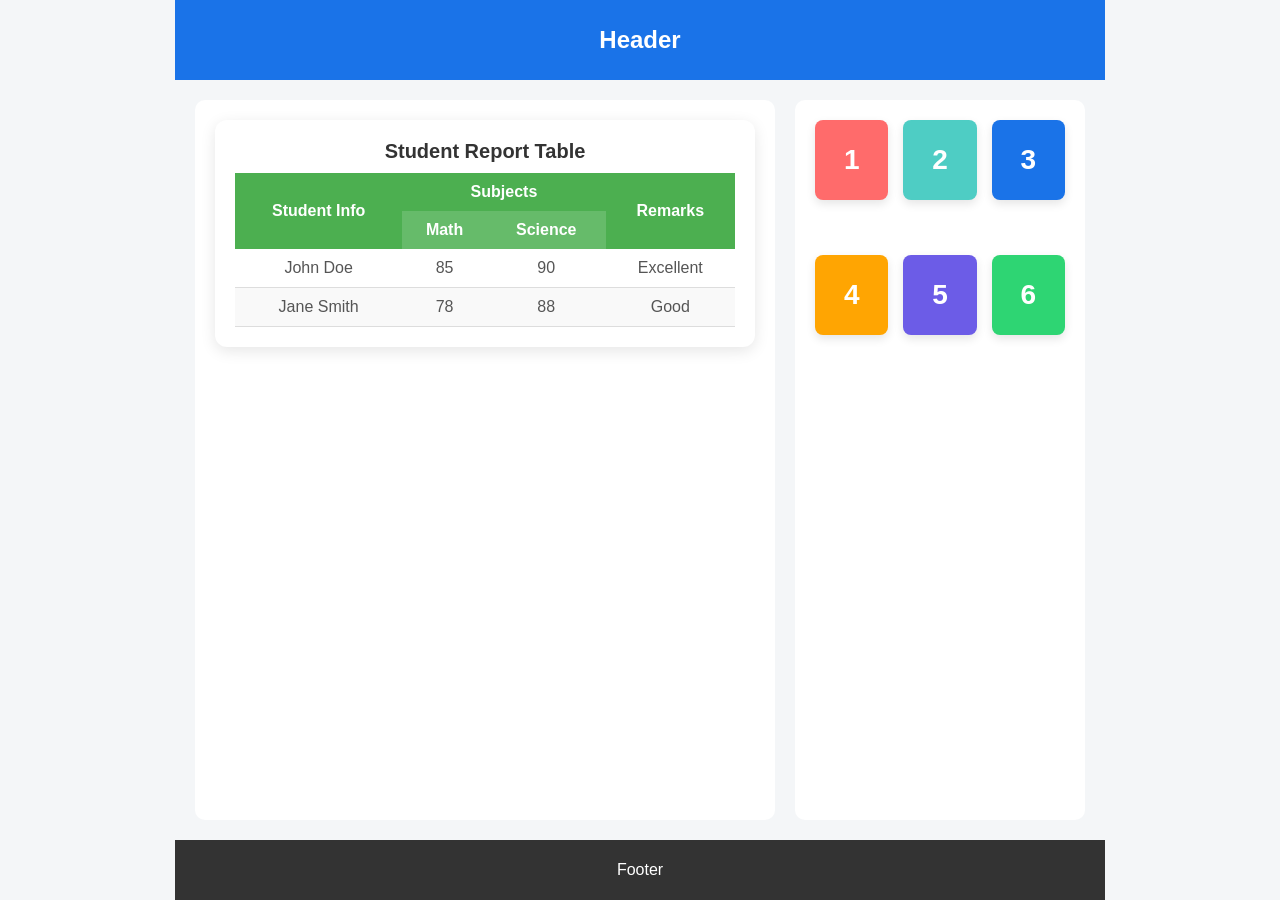
<file: Day-02/index.html>
<!DOCTYPE html>
<html lang="en">
<head>
    <meta charset="UTF-8">
    <meta name="viewport" content="width=device-width, initial-scale=1.0">
    <title>Ace</title>
    <link rel="stylesheet" href="index.css">
</head>
<body>

    <body>
<div class="layout">

    <header class="header">Header</header>

    <div class="main">
        <div class="left">
            <div class="table-container">
                <table>
                    <caption><b>Student Report Table</b></caption>

                    <thead>
                        <tr>
                            <th rowspan="2">Student Info</th>
                            <th colspan="2">Subjects</th>
                            <th rowspan="2">Remarks</th>
                        </tr>
                        <tr>
                            <th>Math</th>
                            <th>Science</th>
                        </tr>
                    </thead>

                    <tbody>
                        <tr>
                            <td>John Doe</td>
                            <td>85</td>
                            <td>90</td>
                            <td>Excellent</td>
                        </tr>
                        <tr>
                            <td>Jane Smith</td>
                            <td>78</td>
                            <td>88</td>
                            <td>Good</td>
                        </tr>
                    </tbody>
                </table>
            </div>
        </div>

        <div class="right">
            <div class="grid-container">
                <div class="box">1</div>
                <div class="box">2</div>
                <div class="box">3</div>
                <div class="box">4</div>
                <div class="box">5</div>
                <div class="box">6</div>
            </div>
        </div>
    </div>

    <footer class="footer">Footer</footer>

</div>
</body>
  
</body>
</html>
</file>
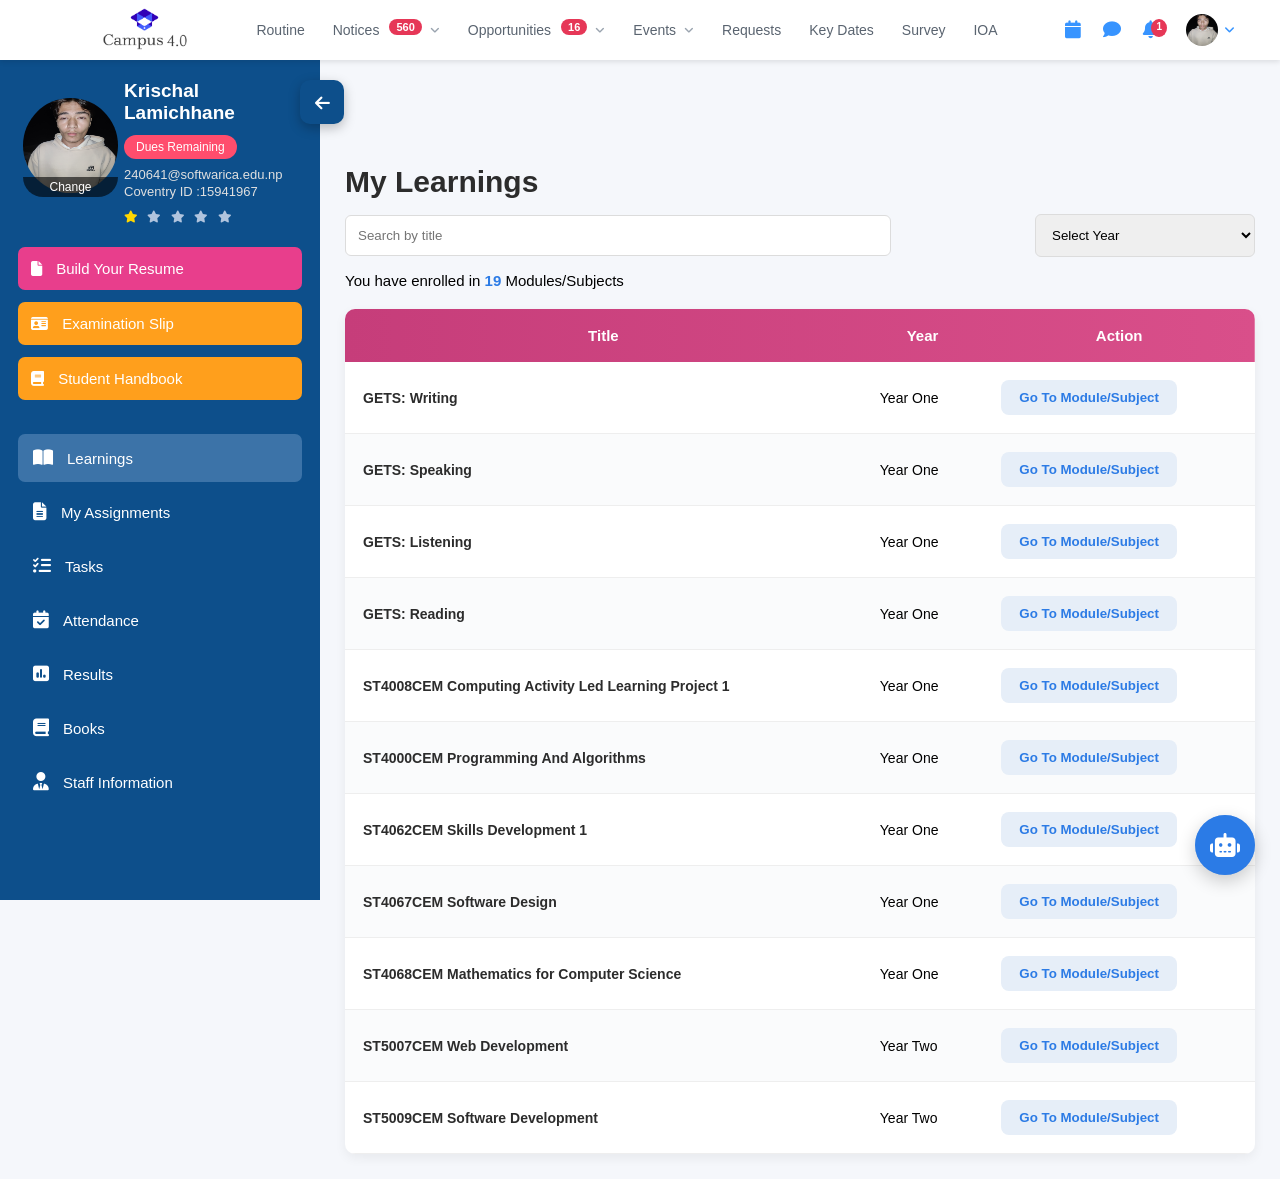
<file: Day-03/index.html>
<!DOCTYPE html>
<html lang="en">
<head>
    <meta charset="UTF-8">
<title>c4mpus4.0.com</title>

<link rel="icon" sizes="90x90" href="image.png" class="god">
    <link rel="stylesheet" href="index.css">
    <link rel="stylesheet" href="https://cdnjs.cloudflare.com/ajax/libs/font-awesome/6.5.1/css/all.min.css">
</head>

<body>
    <header class ="Header">
<div class="left-content">
   <img src="campus.png" alt="X" class="img1">
       
</div>
<div class="mid-content">
    <nav class="nav-links">
        <a href="#">Routine</a>

        <a href="#">
            Notices <span class="badge">560</span><i class="fa-solid fa-angle-down"></i>
        </a>

        <a href="#">
            Opportunities <span class="badge">16</span><i class="fa-solid fa-angle-down"></i>
        </a>

        <a href="#">Events <i class="fa-solid fa-angle-down"></i></a>
        <a href="#">Requests</a>
        <a href="#">Key Dates</a>
        <a href="#">Survey</a>
        <a href="#">IOA</a>
    </nav>
</div>
<div class="right-content">

    <i class="fa-solid fa-calendar icon"></i>

    <i class="fa-solid fa-comment icon"></i>

    <div class="notification">
        <i class="fa-solid fa-bell icon"></i>
        
        <span class="badge small">1</span>

    </div>

    <div class="profile">
        <img src="IMG_20241101_001548.jpg" alt="profile">
        <i class="fa-solid fa-angle-down"></i>
    </div>

</div>
    </header>
<div class="sidebar">

    <div class="collapse-btn">
        <i class="fa-solid fa-arrow-left"></i>
    </div>

    <div class="profile">
        <div class="img-box">
            <img src="IMG_20241101_001548.jpg" alt="">
            <span class="change">Change</span>
        </div>

        <div class="info">
            <h2>Krischal Lamichhane</h2>

            <span class="dues">Dues Remaining</span>

            <p>240641@softwarica.edu.np</p>
            <p>Coventry ID :15941967</p>

            <div class="stars">
                <i class="fa-solid fa-star active"></i>
                <i class="fa-solid fa-star"></i>
                <i class="fa-solid fa-star"></i>
                <i class="fa-solid fa-star"></i>
                <i class="fa-solid fa-star"></i>
            </div>
        </div>
    </div>

    <div class="buttons">
        <button class="resume">
            <i class="fa-solid fa-file"></i> Build Your Resume
        </button>

        <button class="orange">
            <i class="fa-solid fa-id-card"></i> Examination Slip
        </button>

        <button class="orange">
            <i class="fa-solid fa-book"></i> Student Handbook
        </button>
    </div>

    <ul class="menu">
        <li class="active"><i class="fa-solid fa-book-open"></i> Learnings</li>
        <li><i class="fa-solid fa-file-lines"></i> My Assignments</li>
        <li><i class="fa-solid fa-list-check"></i> Tasks</li>
        <li><i class="fa-solid fa-calendar-check"></i> Attendance</li>
        <li><i class="fa-solid fa-square-poll-vertical"></i> Results</li>
        <li><i class="fa-solid fa-book"></i> Books</li>
        <li><i class="fa-solid fa-user-tie"></i> Staff Information</li>
    </ul>

</div>
<div class="main-content">

    <div class="top-bar">
        <h1>My Learnings</h1>

        <div class="filters">
            <input type="text" placeholder="Search by title">

            <select>
                <option>Select Year</option>
                <option>Year One</option>
                <option>Year Two</option>
            </select>
        </div>
    </div>

    <p class="enrolled">You have enrolled in <span>19</span> Modules/Subjects</p>

    <div class="table-container">
        <table>
            <thead>
                <tr>
                    <th>Title</th>
                    <th>Year</th>
                    <th>Action</th>
                </tr>
            </thead>

            <tbody>
                <tr><td>GETS: Writing</td><td>Year One</td><td><button>Go To Module/Subject</button></td></tr>
                <tr><td>GETS: Speaking</td><td>Year One</td><td><button>Go To Module/Subject</button></td></tr>
                <tr><td>GETS: Listening</td><td>Year One</td><td><button>Go To Module/Subject</button></td></tr>
                <tr><td>GETS: Reading</td><td>Year One</td><td><button>Go To Module/Subject</button></td></tr>

                <tr><td>ST4008CEM Computing Activity Led Learning Project 1</td><td>Year One</td><td><button>Go To Module/Subject</button></td></tr>
                <tr><td>ST4000CEM Programming And Algorithms</td><td>Year One</td><td><button>Go To Module/Subject</button></td></tr>
                <tr><td>ST4062CEM Skills Development 1</td><td>Year One</td><td><button>Go To Module/Subject</button></td></tr>
                <tr><td>ST4067CEM Software Design</td><td>Year One</td><td><button>Go To Module/Subject</button></td></tr>
                <tr><td>ST4068CEM Mathematics for Computer Science</td><td>Year One</td><td><button>Go To Module/Subject</button></td></tr>

                <tr><td>ST5007CEM Web Development</td><td>Year Two</td><td><button>Go To Module/Subject</button></td></tr>
                <tr><td>ST5009CEM Software Development</td><td>Year Two</td><td><button>Go To Module/Subject</button></td></tr>
            </tbody>
        </table>
    </div>

</div>

<!-- Chatbot Button -->
<div class="chatbot">
    <i class="fa-solid fa-robot"></i>
</div>
</file>
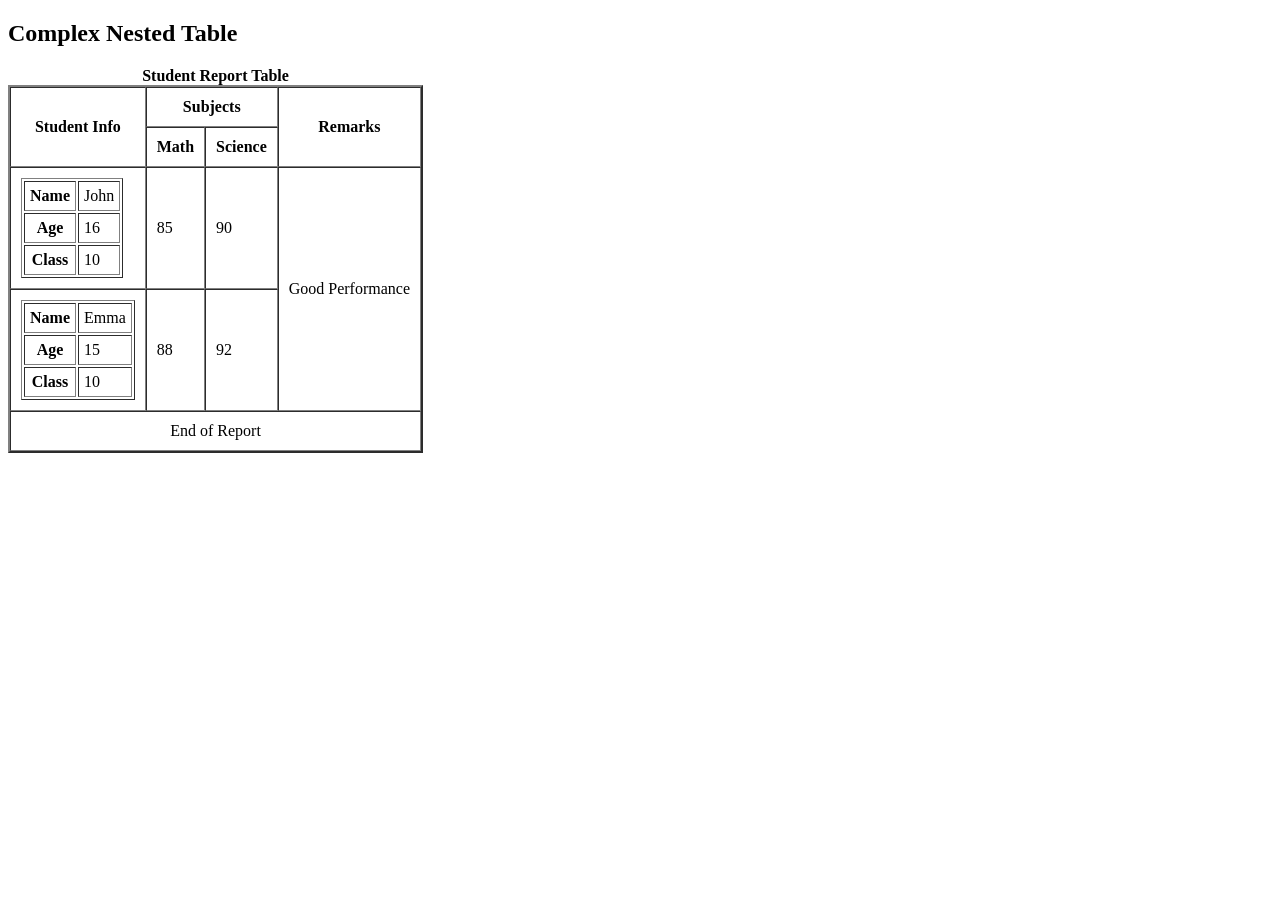
<file: index_02.html>
<!DOCTYPE html>
<html>
<head>
    <title>Nested Table Example</title>
</head>
<body>

<h2>Complex Nested Table</h2>

<table border="2" cellpadding="10" cellspacing="0">
    
    <!-- Caption -->
    <caption><b>Student Report Table</b></caption>

    <!-- Table Header -->
    <thead>
        <tr>
            <th rowspan="2">Student Info</th>
            <th colspan="2">Subjects</th>
            <th rowspan="2">Remarks</th>
        </tr>
        <tr>
            <th>Math</th>
            <th>Science</th>
        </tr>
    </thead>

    <!-- Table Body -->
    <tbody>
        <tr>
            <!-- Nested Table inside a cell -->
            <td>
                <table border="1" cellpadding="5">
                    <tr>
                        <th>Name</th>
                        <td>John</td>
                    </tr>
                    <tr>
                        <th>Age</th>
                        <td>16</td>
                    </tr>
                    <tr>
                        <th>Class</th>
                        <td>10</td>
                    </tr>
                </table>
            </td>

            <td>85</td>
            <td>90</td>
            <td rowspan="2">Good Performance</td>
        </tr>

        <tr>
            <td>
                <table border="1" cellpadding="5">
                    <tr>
                        <th>Name</th>
                        <td>Emma</td>
                    </tr>
                    <tr>
                        <th>Age</th>
                        <td>15</td>
                    </tr>
                    <tr>
                        <th>Class</th>
                        <td>10</td>
                    </tr>
                </table>
            </td>

            <td>88</td>
            <td>92</td>
        </tr>
    </tbody>

    <!-- Table Footer -->
    <tfoot>
        <tr>
            <td colspan="4" align="center">
                End of Report
            </td>
        </tr>
    </tfoot>

</table>

</body>
</html>
</file>
<file: Day-02/index.css>
.container{
    display:flex;
    gap:20px;
    justify-content:space-around;
    align-items:center;


}
.first-container{
border:2px solid red;
    padding:50px;

}
.second-container{
    border:2px solid blue;
    padding:50px;
}
.third-container{
    border:2px solid blue;
    padding:50px;
}
  body {
        font-family: Arial, sans-serif;
        background: #f4f6f8;
        display: flex;
        justify-content: center;
        align-items: center;
        height: 100vh;
    }

    .table-container {
        background: white;
        padding: 20px;
        border-radius: 12px;
        box-shadow: 0 4px 15px rgba(0,0,0,0.1);
    }

    table {
        border-collapse: collapse;
        min-width: 500px;
        text-align: center;
    }

    caption {
        font-size: 20px;
        margin-bottom: 10px;
        color: #333;
    }

    th, td {
        padding: 12px 15px;
    }

    thead {
        background: #4CAF50;
        color: white;
    }

    thead tr:nth-child(2) {
        background: #66bb6a;
    }

    tbody tr {
        border-bottom: 1px solid #ddd;
    }

    tbody tr:nth-child(even) {
        background: #f9f9f9;
    }

    tbody tr:hover {
        background: #e8f5e9;
        transition: 0.3s;
    }

    th {
        font-weight: bold;
    }

    td {
        color: #555;
    }
      body {
        margin: 0;
        font-family: Arial, sans-serif;
        background: #f4f6f8;
        display: flex;
        justify-content: center;
        align-items: center;
        height: 100vh;
    }

    .grid-container {
        display: grid;
        grid-template-columns: repeat(3, 120px);
        grid-template-rows: repeat(2, 120px);
        gap: 20px;
    }

    .box {
        display: flex;
        justify-content: center;
        align-items: center;
        font-size: 28px;
        font-weight: bold;
        color: white;
        border-radius: 12px;
        box-shadow: 0 4px 10px rgba(0,0,0,0.1);
        transition: 0.3s;
    }

    .box:hover {
        transform: translateY(-5px);
    }

    .box:nth-child(1) { background: #ff6b6b; }
    .box:nth-child(2) { background: #4ecdc4; }
    .box:nth-child(3) { background: #1a73e8; }
    .box:nth-child(4) { background: #ffa502; }
    .box:nth-child(5) { background: #6c5ce7; }
    .box:nth-child(6) { background: #2ed573; }

    body {
    margin: 0;
    font-family: Arial, sans-serif;
    background: #f4f6f8;
}

/* Main Layout Grid */
.layout {
    display: grid;
    grid-template-rows: 80px 1fr 60px;
    height: 100vh;
}

/* Header */
.header {
    background: #1a73e8;
    color: white;
    display: flex;
    justify-content: center;
    align-items: center;
    font-size: 24px;
    font-weight: bold;
}

/* Main Section (2 columns) */
.main {
    display: grid;
    grid-template-columns: 2fr 1fr;
    gap: 20px;
    padding: 20px;
}

/* Left side */
.left {
    background: white;
    padding: 20px;
    border-radius: 10px;
}

/* Right side */
.right {
    background: white;
    padding: 20px;
    border-radius: 10px;
}

/* Footer */
.footer {
    background: #333;
    color: white;
    display: flex;
    justify-content: center;
    align-items: center;
}

/* Table Styling */
table {
    width: 100%;
    border-collapse: collapse;
}

th, td {
    padding: 10px;
    text-align: center;
}

thead {
    background: #4CAF50;
    color: white;
}

tbody tr:nth-child(even) {
    background: #f9f9f9;
}

/* Grid Boxes */
.grid-container {
    display: grid;
    grid-template-columns: repeat(3, 1fr);
    gap: 15px;
}

.box {
    height: 80px;
    display: flex;
    justify-content: center;
    align-items: center;
    font-weight: bold;
    color: white;
    border-radius: 8px;
}

.box:nth-child(1) { background: #ff6b6b; }
.box:nth-child(2) { background: #4ecdc4; }
.box:nth-child(3) { background: #1a73e8; }
.box:nth-child(4) { background: #ffa502; }
.box:nth-child(5) { background: #6c5ce7; }
.box:nth-child(6) { background: #2ed573; }
</file>
<file: Day-03/index.css>
* {
    margin: 0;
    padding: 0;
    box-sizing: border-box;
    font-family: Arial, sans-serif;
    text-decoration: none;
}

body {
    background: #f5f7fb;
}

.Header{

       width: 100%;
    height: 60px;
    background: white;
    display: flex;
    align-items: center;
    justify-content: space-evenly;

    padding: 0 20px;

    position: sticky;   
    top: 0;
    z-index: 1000;

    box-shadow: 0 2px 5px rgba(0,0,0,0.1);
        padding: 0px 35px 0px 100px;
}
.img1 {
    height: 45px;      
    width: auto;       
    object-fit: contain;
}

.left-content {
    display: flex;
    align-items: center;
    gap: 8px;
}
.mid-content {
    flex: 1;
    display: flex;
    justify-content: center;
}


.nav-links {
    display: flex;
    align-items: center;
    gap: 28px;   
}


.nav-links a {
    text-decoration: none;
    color: #5a6470;   
    font-size: 14px;
    font-weight: 500;

    display: flex;
    align-items: center;
    gap: 6px;

    position: relative;
    transition: 0.2s;
}

.nav-links a:hover {
    color: #2c7be5;   
}


.badge {
    background: #e63757;
    color: white;
    font-size: 11px;
    padding: 2px 7px;
    border-radius: 12px;
    font-weight: 600;

    position: relative;
    bottom: 3px;   
}

.nav-links i {
    font-size: 11px;
    color: #9aa4af;
}

.nav-links a i {
    margin-left: 2px;
}


.nav-links a.active {
    color: #2c7be5;
}
.badge {
    margin-left: 4px;
}
.right-content {
    display: flex;
    align-items: center;
    gap: 22px;
    margin-right:5px;
}

.icon {
    font-size: 18px;
    color: #3794FF;
    cursor: pointer;
    transition: 0.2s;
}

.icon:hover {
    color: #2e66af;
}

.notification {
    position: relative;
}

.badge.small {
    position: absolute;
    top: -2px;
    right: -8px;

    background: #e63757;
    color: white;
    font-size: 10px;
    padding: 2px 5px;
    border-radius: 50%;
}

.profile {
    display: flex;
    align-items: center;
    gap: 6px;
    cursor: pointer;
    margin: 0px 5px;
}

.profile img {
    width: 32px;
    height: 32px;
    border-radius: 50%;
}

.profile i {
    font-size: 12px;
    color: #3794FF;
}
.sidebar {
    width: 320px;
    height: calc(100vh - 60px);
    background: #0d4f8b;
    color: white;
    padding: 20px 18px;
    overflow-y: auto;
    position: fixed;
    top: 60px;
    left: 0;
}

.collapse-btn {
    position: absolute;
    top: 20px;
    right: -18px;
    background: #0d4f8b;
    padding: 10px;
    border-radius: 8px;
    cursor: pointer;
}

.collapse-btn i {
    color: white;
    font-size: 14px;
}

.profile {
    text-align: left;
}

.img-box {
    position: relative;
    width: 95px;
    margin-bottom: 10px;
}

.img-box img {
    width: 95px;
    height: 95px;
    border-radius: 50%;
}

.change {
    position: absolute;
    bottom: 0;
    left: 0;
    background: rgba(0,0,0,0.6);
    width: 100%;
    text-align: center;
    font-size: 12px;
    padding: 3px;
    border-radius: 0 0 50px 50px;
}

.info h2 {
    font-size: 19px;
    margin-bottom: 5px;
}

.dues {
    background: #ff4d6d;
    padding: 5px 12px;
    border-radius: 15px;
    font-size: 12px;
    display: inline-block;
    margin: 6px 0;
}

.info p {
    font-size: 13px;
    margin: 2px 0;
    color: #e0e0e0;
}

.stars {
    margin-top: 8px;
}

.stars i {
    color: #b0c4de;
    margin-right: 5px;
}

.stars .active {
    color: gold;
}

.buttons {
    margin: 22px 0;
}

.buttons button {
    width: 100%;
    padding: 13px;
    margin-bottom: 12px;
    border: none;
    border-radius: 7px;
    color: white;
    font-size: 15px;
    text-align: left;
    cursor: pointer;
}

.buttons i {
    margin-right: 10px;
}

.resume {
    background: #e83e8c;
}

.orange {
    background: #ff9f1c;
}

.menu {
    list-style: none;
    padding: 0;
}

.menu li {
    padding: 15px;
    margin-bottom: 6px;
    display: flex;
    align-items: center;
    gap: 14px;
    border-radius: 7px;
    cursor: pointer;
    font-size: 15px;
}

.menu li:hover {
    background: rgba(255,255,255,0.1);
}

.menu li.active {
    background: #3c73a8;
}

.menu i {
    font-size: 18px;
}
.collapse-btn {
    position: fixed;
    top: 80px;
    left: 300px;
    background: #0d4f8b;
    width: 44px;
    height: 44px;
    border-radius: 10px;
    display: flex;
    align-items: center;
    justify-content: center;
    cursor: pointer;
    box-shadow: 0 4px 12px rgba(0,0,0,0.25);
    transition: 0.2s;
    z-index: 2000;
}

.collapse-btn i {
    color: white;
    font-size: 17px;
}

.collapse-btn:hover {
    background: #1666b1;
    transform: scale(1.08);
}

.collapse-btn:active {
    transform: scale(0.95);
}
.main-content {
    margin-left: 320px;
    margin-top: 80px;
    padding: 25px;
    width: calc(100% - 320px);
    background: #f5f7fb;
    min-height: 100vh;
    animation: fadeIn 0.5s ease;
}

/* Top section */
.top-bar {
    display: flex;
    flex-direction: column;
    gap: 15px;
}

.top-bar h1 {
    font-size: 30px;
    color: #2c2c2c;
}

/* Filters */
.filters {
    display: flex;
    justify-content: space-between;
    align-items: center;
}

.filters input {
    width: 60%;
    padding: 12px;
    border: 1px solid #dcdcdc;
    border-radius: 6px;
}

.filters select {
    width: 220px;
    padding: 12px;
    border: 1px solid #dcdcdc;
    border-radius: 6px;
}

/* Enrolled text */
.enrolled {
    margin: 15px 0 20px;
    font-size: 15px;
}

.enrolled span {
    color: #2c7be5;
    font-weight: bold;
}

/* Table */
.table-container {
    background: white;
    border-radius: 10px;
    overflow: hidden;
    box-shadow: 0 4px 12px rgba(0,0,0,0.06);
}

table {
    width: 100%;
    border-collapse: collapse;
}

thead {
    background: linear-gradient(90deg, #c63d7a, #d94f8a);
    color: white;
}

th {
    padding: 18px;
    font-size: 15px;
}

td {
    padding: 18px;
    font-size: 14px;
}

/* Bold subject */
tbody td:first-child {
    font-weight: 600;
    color: #2c2c2c;
}

/* Rows */
tbody tr {
    border-bottom: 1px solid #eee;
    transition: 0.2s;
    animation: rowFade 0.4s ease;
}

tbody tr:nth-child(even) {
    background: #fafbfc;
}

tbody tr:hover {
    background: #eef4ff;
    transform: scale(1.002);
}

/* Button */
td button {
    background: #e6eef8;
    color: #2c7be5;
    border: none;
    padding: 10px 18px;
    border-radius: 8px;
    cursor: pointer;
    font-weight: 600;
    transition: 0.2s;
}

td button:hover {
    background: #2c7be5;
    color: white;
}

/* Animations */
@keyframes fadeIn {
    from { opacity: 0; transform: translateY(10px); }
    to { opacity: 1; transform: translateY(0); }
}

@keyframes rowFade {
    from { opacity: 0; transform: translateX(-10px); }
    to { opacity: 1; transform: translateX(0); }
}

/* Chatbot */
.chatbot {
    position: fixed;
    bottom: 25px;
    right: 25px;
    width: 60px;
    height: 60px;
    background: #2c7be5;
    color: white;
    border-radius: 50%;
    display: flex;
    align-items: center;
    justify-content: center;
    font-size: 24px;
    cursor: pointer;
    box-shadow: 0 6px 18px rgba(0,0,0,0.2);
    transition: 0.3s;
}

.chatbot:hover {
    transform: scale(1.1);
}

/* Pulse effect */
.chatbot::after {
    content: "";
    position: absolute;
    width: 100%;
    height: 100%;
    border-radius: 50%;
    background: rgba(44, 123, 229, 0.4);
    animation: pulse 1.8s infinite;
    z-index: -1;
}

@keyframes pulse {
    0% { transform: scale(1); opacity: 0.7; }
    100% { transform: scale(1.6); opacity: 0; }
}
</file>
